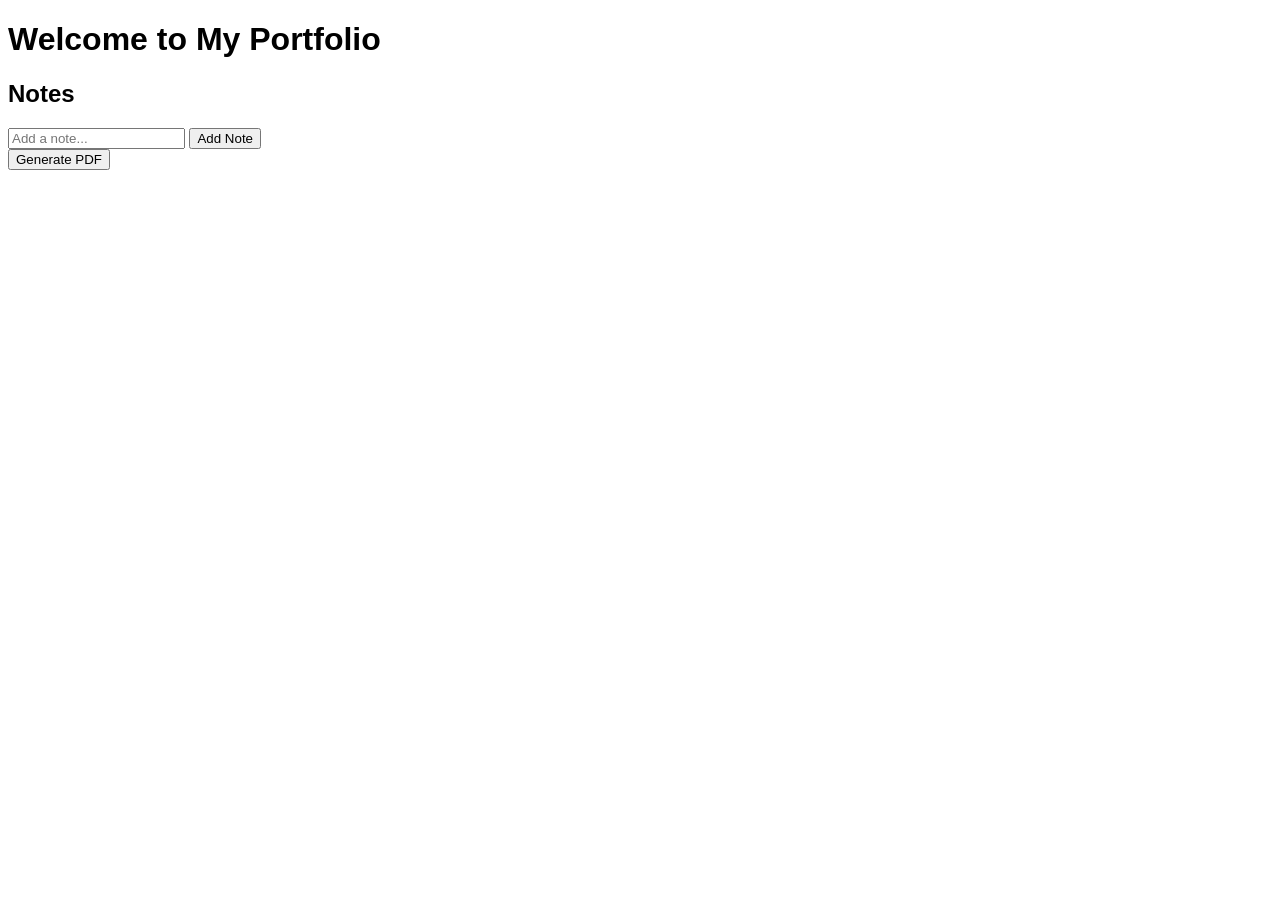
<file: index.html>
<!DOCTYPE html>
<html lang="en">
<head>
    <meta charset="UTF-8">
    <meta name="viewport" content="width=device-width, initial-scale=1.0">
    <title>Portfolio</title>
    <script src="https://cdnjs.cloudflare.com/ajax/libs/jquery/3.5.1/jquery.min.js"></script>
    <style>
        body { font-family: Arial, sans-serif; }
        .note { margin: 10px 0; }
    </style>
</head>
<body>
    <h1>Welcome to My Portfolio</h1>
    <div id="notes">
        <h2>Notes</h2>
        <div id="note-area"></div>
        <input type="text" id="note-input" placeholder="Add a note..." />
        <button id="add-note">Add Note</button>
    </div>

    <button id="generate-pdf">Generate PDF</button>

    <script>
        $(document).ready(function() {
            $('#add-note').on('click', function() {
                const note = $('#note-input').val();
                if (note) {
                    $('#note-area').append(`<div class='note'>${note}</div>`);
                    $('#note-input').val('');
                }
            });

            $('#generate-pdf').on('click', function() {
                const notes = $('#note-area').html();
                const pdfWindow = window.open('', '', 'width=800,height=600');
                pdfWindow.document.write('<html><head><title>Notes PDF</title></head><body>');
                pdfWindow.document.write('<h1>Notes</h1>');
                pdfWindow.document.write(notes);
                pdfWindow.document.write('</body></html>');
                pdfWindow.document.close();
                pdfWindow.print();
            });
        });
    </script>
</body>
</html>
</file>
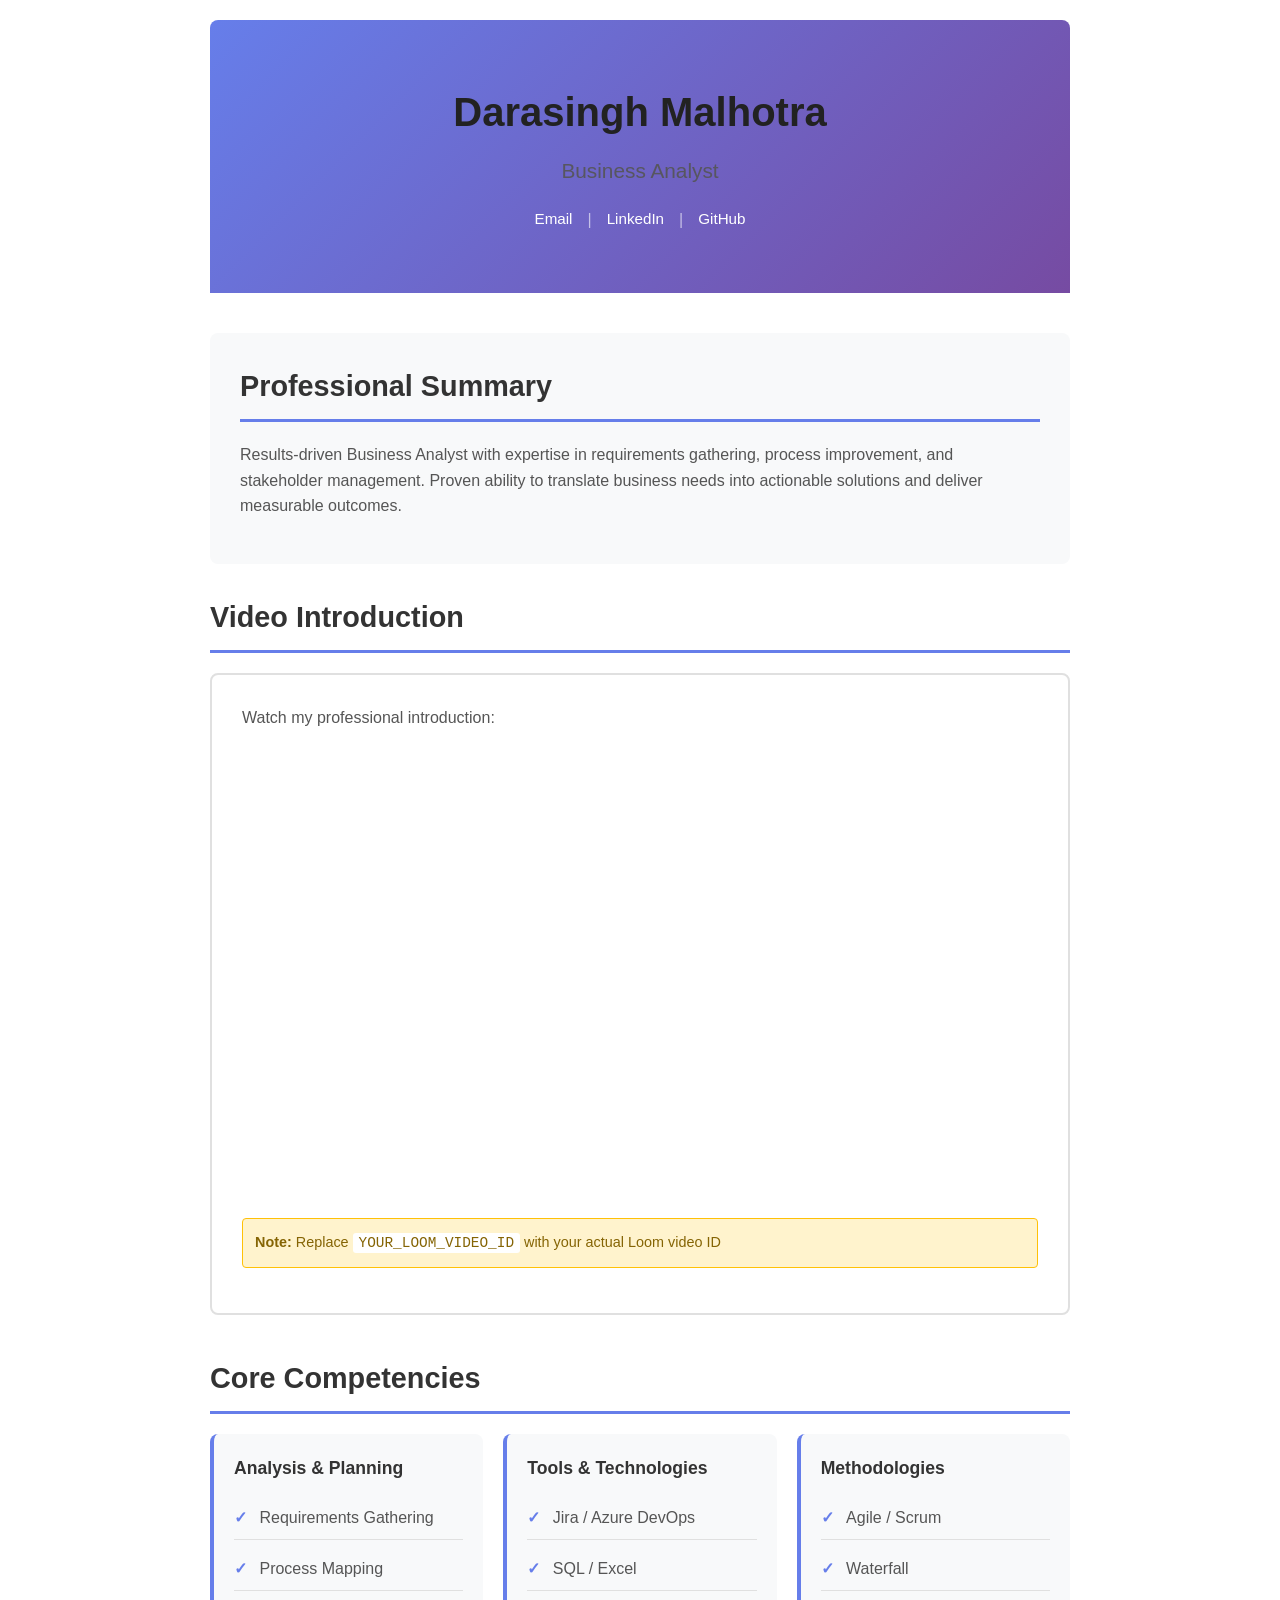
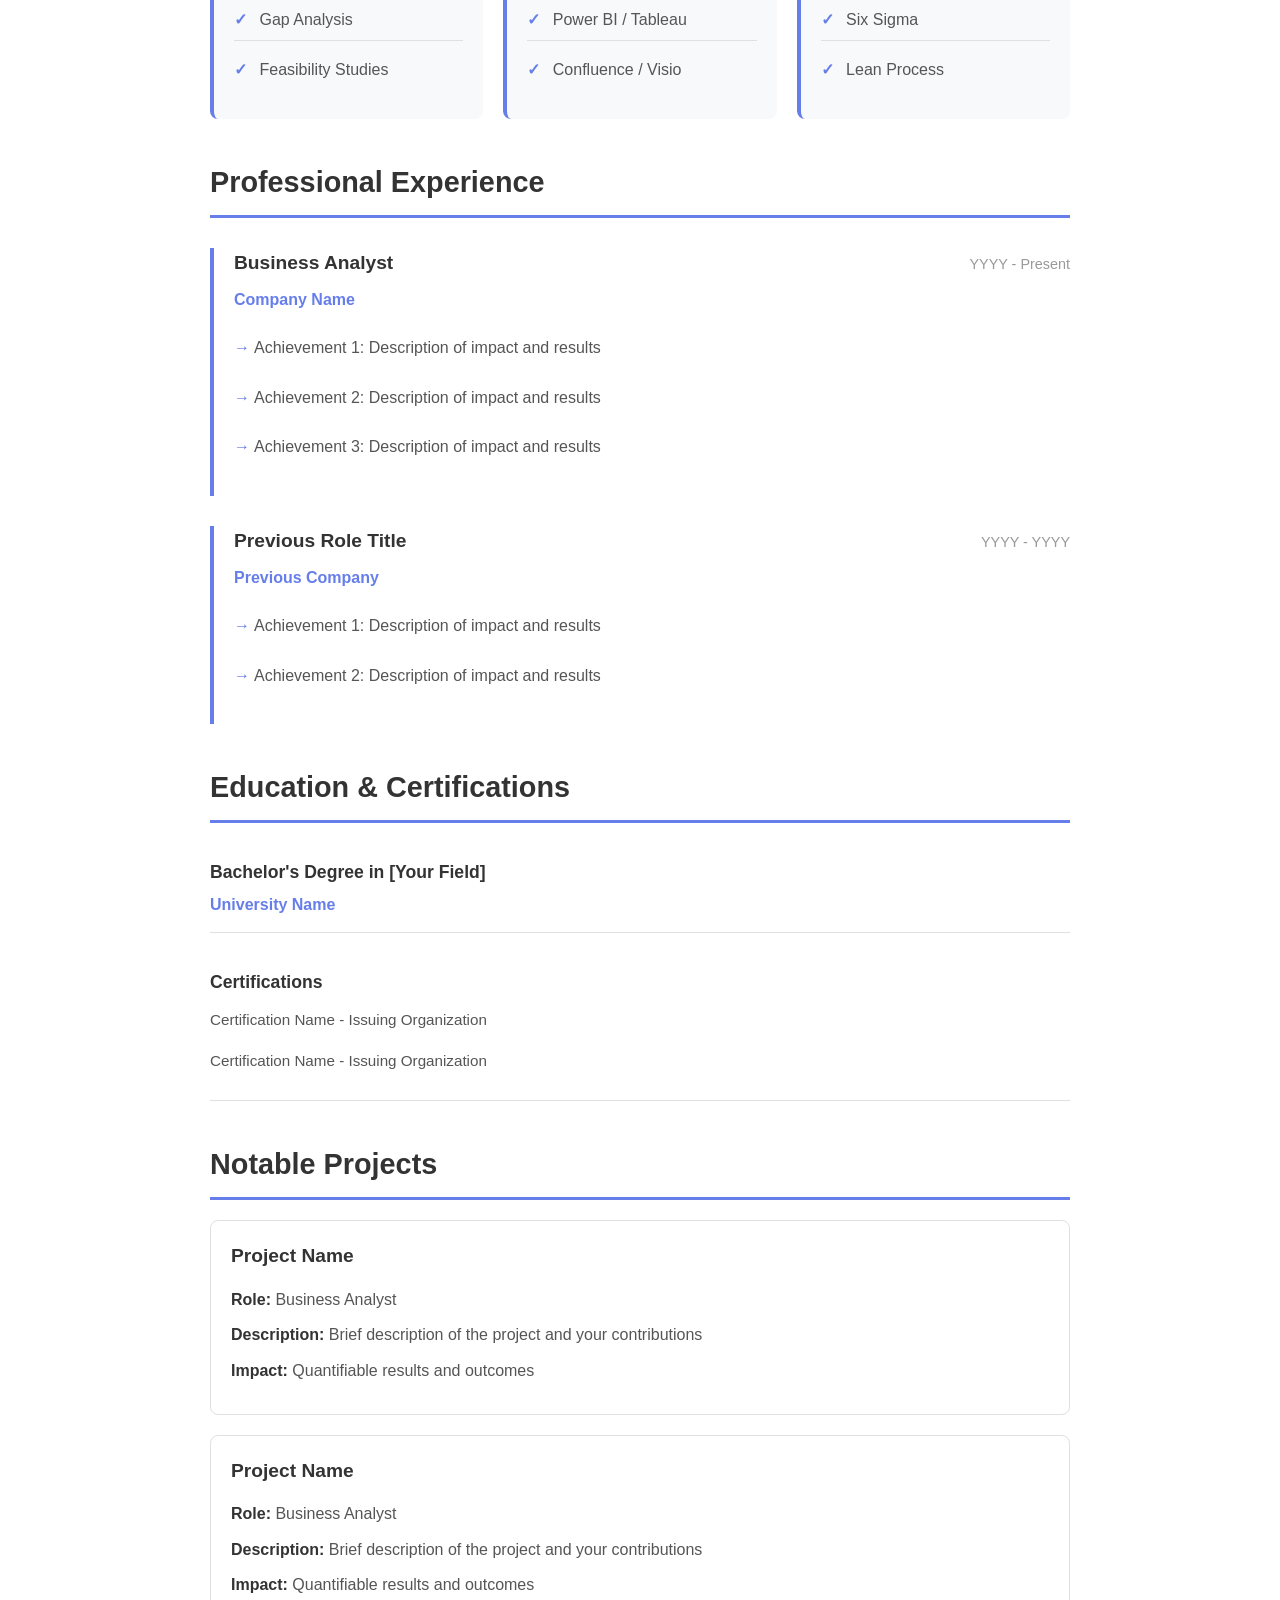
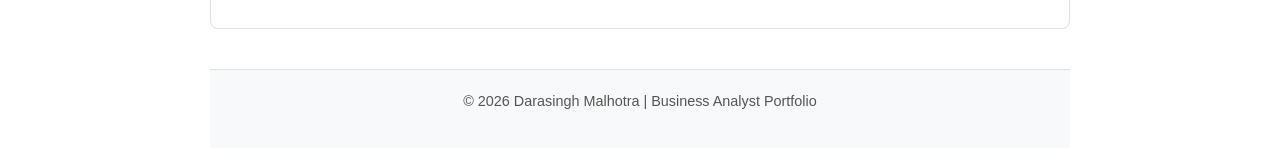
<file: resume/index.html>
<!DOCTYPE html>
<html lang="en">
<head>
    <meta charset="UTF-8">
    <meta name="viewport" content="width=device-width, initial-scale=1.0">
    <title>Darasingh Malhotra - Business Analyst Resume</title>
    <link rel="stylesheet" href="../css/style.css">
    <link rel="stylesheet" href="../css/resume.css">
</head>
<body>
    <div class="container">
        <!-- Header -->
        <header class="resume-header">
            <div class="header-content">
                <h1>Darasingh Malhotra</h1>
                <p class="title">Business Analyst</p>
                <div class="contact-info">
                    <a href="mailto:your-email@example.com">Email</a>
                    <span>|</span>
                    <a href="https://linkedin.com/in/yourprofile">LinkedIn</a>
                    <span>|</span>
                    <a href="https://github.com/darasinghmalhotra20">GitHub</a>
                </div>
            </div>
        </header>

        <!-- Professional Summary -->
        <section class="section">
            <h2>Professional Summary</h2>
            <p>Results-driven Business Analyst with expertise in requirements gathering, process improvement, and stakeholder management. Proven ability to translate business needs into actionable solutions and deliver measurable outcomes.</p>
        </section>

        <!-- Video Introduction -->
        <section class="section">
            <h2>Video Introduction</h2>
            <div class="video-container">
                <p>Watch my professional introduction:</p>
                <div class="loom-embed">
                    <!-- Replace with your Loom video URL -->
                    <iframe src="https://www.loom.com/embed/YOUR_LOOM_VIDEO_ID" frameborder="0" webkitallowfullscreen mozallowfullscreen allowfullscreen style="position: absolute; top: 0; left: 0; width: 100%; height: 100%;"></iframe>
                </div>
                <p class="video-note"><strong>Note:</strong> Replace <code>YOUR_LOOM_VIDEO_ID</code> with your actual Loom video ID</p>
            </div>
        </section>

        <!-- Core Competencies -->
        <section class="section">
            <h2>Core Competencies</h2>
            <div class="skills-grid">
                <div class="skill-category">
                    <h3>Analysis & Planning</h3>
                    <ul>
                        <li>Requirements Gathering</li>
                        <li>Process Mapping</li>
                        <li>Gap Analysis</li>
                        <li>Feasibility Studies</li>
                    </ul>
                </div>
                <div class="skill-category">
                    <h3>Tools & Technologies</h3>
                    <ul>
                        <li>Jira / Azure DevOps</li>
                        <li>SQL / Excel</li>
                        <li>Power BI / Tableau</li>
                        <li>Confluence / Visio</li>
                    </ul>
                </div>
                <div class="skill-category">
                    <h3>Methodologies</h3>
                    <ul>
                        <li>Agile / Scrum</li>
                        <li>Waterfall</li>
                        <li>Six Sigma</li>
                        <li>Lean Process</li>
                    </ul>
                </div>
            </div>
        </section>

        <!-- Professional Experience -->
        <section class="section">
            <h2>Professional Experience</h2>
            <div class="experience-item">
                <div class="experience-header">
                    <h3>Business Analyst</h3>
                    <span class="date">YYYY - Present</span>
                </div>
                <p class="company">Company Name</p>
                <ul class="achievements">
                    <li>Achievement 1: Description of impact and results</li>
                    <li>Achievement 2: Description of impact and results</li>
                    <li>Achievement 3: Description of impact and results</li>
                </ul>
            </div>
            <div class="experience-item">
                <div class="experience-header">
                    <h3>Previous Role Title</h3>
                    <span class="date">YYYY - YYYY</span>
                </div>
                <p class="company">Previous Company</p>
                <ul class="achievements">
                    <li>Achievement 1: Description of impact and results</li>
                    <li>Achievement 2: Description of impact and results</li>
                </ul>
            </div>
        </section>

        <!-- Education & Certifications -->
        <section class="section">
            <h2>Education & Certifications</h2>
            <div class="education-item">
                <h3>Bachelor's Degree in [Your Field]</h3>
                <p class="institution">University Name</p>
            </div>
            <div class="education-item">
                <h3>Certifications</h3>
                <ul>
                    <li>Certification Name - Issuing Organization</li>
                    <li>Certification Name - Issuing Organization</li>
                </ul>
            </div>
        </section>

        <!-- Projects Portfolio -->
        <section class="section">
            <h2>Notable Projects</h2>
            <div class="project-card">
                <h3>Project Name</h3>
                <p><strong>Role:</strong> Business Analyst</p>
                <p><strong>Description:</strong> Brief description of the project and your contributions</p>
                <p><strong>Impact:</strong> Quantifiable results and outcomes</p>
            </div>
            <div class="project-card">
                <h3>Project Name</h3>
                <p><strong>Role:</strong> Business Analyst</p>
                <p><strong>Description:</strong> Brief description of the project and your contributions</p>
                <p><strong>Impact:</strong> Quantifiable results and outcomes</p>
            </div>
        </section>

        <!-- Footer -->
        <footer class="resume-footer">
            <p>&copy; 2026 Darasingh Malhotra | Business Analyst Portfolio</p>
        </footer>
    </div>
</body>
</html>
</file>
<file: css/style.css>
/* Global Styles */

* {
    margin: 0;
    padding: 0;
    box-sizing: border-box;
}

body {
    font-family: 'Segoe UI', Tahoma, Geneva, Verdana, sans-serif;
    line-height: 1.6;
    color: #333;
    background-color: #fff;
}

.container {
    max-width: 900px;
    margin: 0 auto;
    padding: 20px;
    background-color: white;
}

/* Typography */
h1, h2, h3, h4, h5, h6 {
    color: #222;
    margin-bottom: 15px;
    font-weight: 600;
}

h2 {
    font-size: 1.8rem;
    color: #333;
    padding-bottom: 10px;
    border-bottom: 3px solid #667eea;
    margin-bottom: 20px;
}

h3 {
    font-size: 1.3rem;
    color: #333;
}

p {
    margin-bottom: 15px;
    color: #555;
}

a {
    color: #667eea;
    text-decoration: none;
    transition: color 0.3s;
}

a:hover {
    color: #764ba2;
    text-decoration: underline;
}

/* Sections */
.section {
    margin-bottom: 40px;
}

ul, ol {
    margin-left: 20px;
    margin-bottom: 15px;
}

li {
    margin-bottom: 8px;
}

/* Print Styles */
@media print {
    body {
        background-color: white;
    }

    .container {
        max-width: 100%;
        padding: 0;
        box-shadow: none;
    }

    a {
        color: #333;
        text-decoration: underline;
    }

    .loom-embed {
        display: none;
    }

    .video-note {
        display: none;
    }
}

/* Mobile Responsive */
@media (max-width: 600px) {
    .container {
        padding: 15px;
    }

    h2 {
        font-size: 1.5rem;
    }

    h3 {
        font-size: 1.1rem;
    }
}
</file>
<file: css/resume.css>
/* Resume Specific Styles */

.resume-header {
    background: linear-gradient(135deg, #667eea 0%, #764ba2 100%);
    color: white;
    padding: 60px 20px;
    text-align: center;
    border-radius: 8px 8px 0 0;
    margin-bottom: 40px;
}

.resume-header h1 {
    font-size: 2.5rem;
    margin: 0 0 10px 0;
    font-weight: 700;
}

.resume-header .title {
    font-size: 1.3rem;
    margin: 0 0 20px 0;
    opacity: 0.9;
}

.contact-info {
    display: flex;
    justify-content: center;
    gap: 15px;
    flex-wrap: wrap;
}

.contact-info a {
    color: white;
    text-decoration: none;
    font-size: 0.95rem;
    transition: opacity 0.3s;
}

.contact-info a:hover {
    opacity: 0.8;
    text-decoration: underline;
}

.contact-info span {
    color: rgba(255, 255, 255, 0.6);
}

/* Professional Summary */
.resume-header + .section {
    background-color: #f8f9fa;
    padding: 30px;
    border-radius: 8px;
    margin-bottom: 30px;
}

/* Video Container */
.video-container {
    background: white;
    padding: 30px;
    border: 2px solid #e0e0e0;
    border-radius: 8px;
    margin: 20px 0;
}

.loom-embed {
    position: relative;
    padding-bottom: 56.25%;
    height: 0;
    overflow: hidden;
    margin: 20px 0;
    border-radius: 8px;
}

.loom-embed iframe {
    border-radius: 8px;
}

.video-note {
    background-color: #fff3cd;
    border: 1px solid #ffc107;
    padding: 12px;
    border-radius: 4px;
    font-size: 0.9rem;
    color: #856404;
    margin-top: 15px;
}

.video-note code {
    background-color: #fff;
    padding: 2px 6px;
    border-radius: 3px;
    font-family: 'Courier New', monospace;
}

/* Skills Grid */
.skills-grid {
    display: grid;
    grid-template-columns: repeat(auto-fit, minmax(250px, 1fr));
    gap: 20px;
    margin: 20px 0;
}

.skill-category {
    background: #f8f9fa;
    padding: 20px;
    border-radius: 8px;
    border-left: 4px solid #667eea;
}

.skill-category h3 {
    margin-top: 0;
    color: #333;
    font-size: 1.1rem;
}

.skill-category ul {
    list-style: none;
    padding: 0;
    margin: 0;
}

.skill-category li {
    padding: 8px 0;
    color: #555;
    border-bottom: 1px solid #e0e0e0;
}

.skill-category li:last-child {
    border-bottom: none;
}

.skill-category li:before {
    content: "✓ ";
    color: #667eea;
    font-weight: bold;
    margin-right: 8px;
}

/* Experience */
.experience-item {
    border-left: 4px solid #667eea;
    padding-left: 20px;
    margin: 30px 0;
    padding-bottom: 20px;
}

.experience-header {
    display: flex;
    justify-content: space-between;
    align-items: baseline;
    gap: 20px;
    margin-bottom: 8px;
}

.experience-header h3 {
    margin: 0;
    color: #333;
    font-size: 1.2rem;
}

.experience-header .date {
    color: #999;
    font-size: 0.9rem;
    white-space: nowrap;
}

.company {
    color: #667eea;
    font-weight: 600;
    margin: 5px 0 15px 0;
}

.achievements {
    list-style: none;
    padding: 0;
    margin: 0;
}

.achievements li {
    padding: 8px 0;
    color: #555;
    position: relative;
    padding-left: 20px;
}

.achievements li:before {
    content: "→";
    position: absolute;
    left: 0;
    color: #667eea;
    font-weight: bold;
}

/* Education */
.education-item {
    margin: 20px 0;
    padding: 15px 0;
    border-bottom: 1px solid #e0e0e0;
}

.education-item h3 {
    margin: 0 0 5px 0;
    color: #333;
    font-size: 1.1rem;
}

.institution {
    color: #667eea;
    font-weight: 600;
    margin: 0;
}

.education-item ul {
    list-style: none;
    padding: 0;
    margin: 8px 0 0 0;
}

.education-item li {
    padding: 4px 0;
    color: #555;
    font-size: 0.95rem;
}

/* Projects */
.project-card {
    background: white;
    border: 1px solid #e0e0e0;
    border-radius: 8px;
    padding: 20px;
    margin: 20px 0;
    transition: box-shadow 0.3s, transform 0.3s;
}

.project-card:hover {
    box-shadow: 0 4px 12px rgba(0, 0, 0, 0.1);
    transform: translateY(-2px);
}

.project-card h3 {
    margin-top: 0;
    color: #333;
    font-size: 1.2rem;
}

.project-card p {
    margin: 10px 0;
    color: #555;
    line-height: 1.6;
}

.project-card strong {
    color: #333;
}

/* Footer */
.resume-footer {
    background-color: #f8f9fa;
    text-align: center;
    padding: 20px;
    color: #999;
    font-size: 0.9rem;
    margin-top: 40px;
    border-top: 1px solid #e0e0e0;
}

/* Responsive Design */
@media (max-width: 768px) {
    .resume-header h1 {
        font-size: 1.8rem;
    }

    .resume-header .title {
        font-size: 1.1rem;
    }

    .experience-header {
        flex-direction: column;
        align-items: flex-start;
    }

    .skills-grid {
        grid-template-columns: 1fr;
    }

    .contact-info {
        flex-direction: column;
        gap: 8px;
    }
}
</file>
